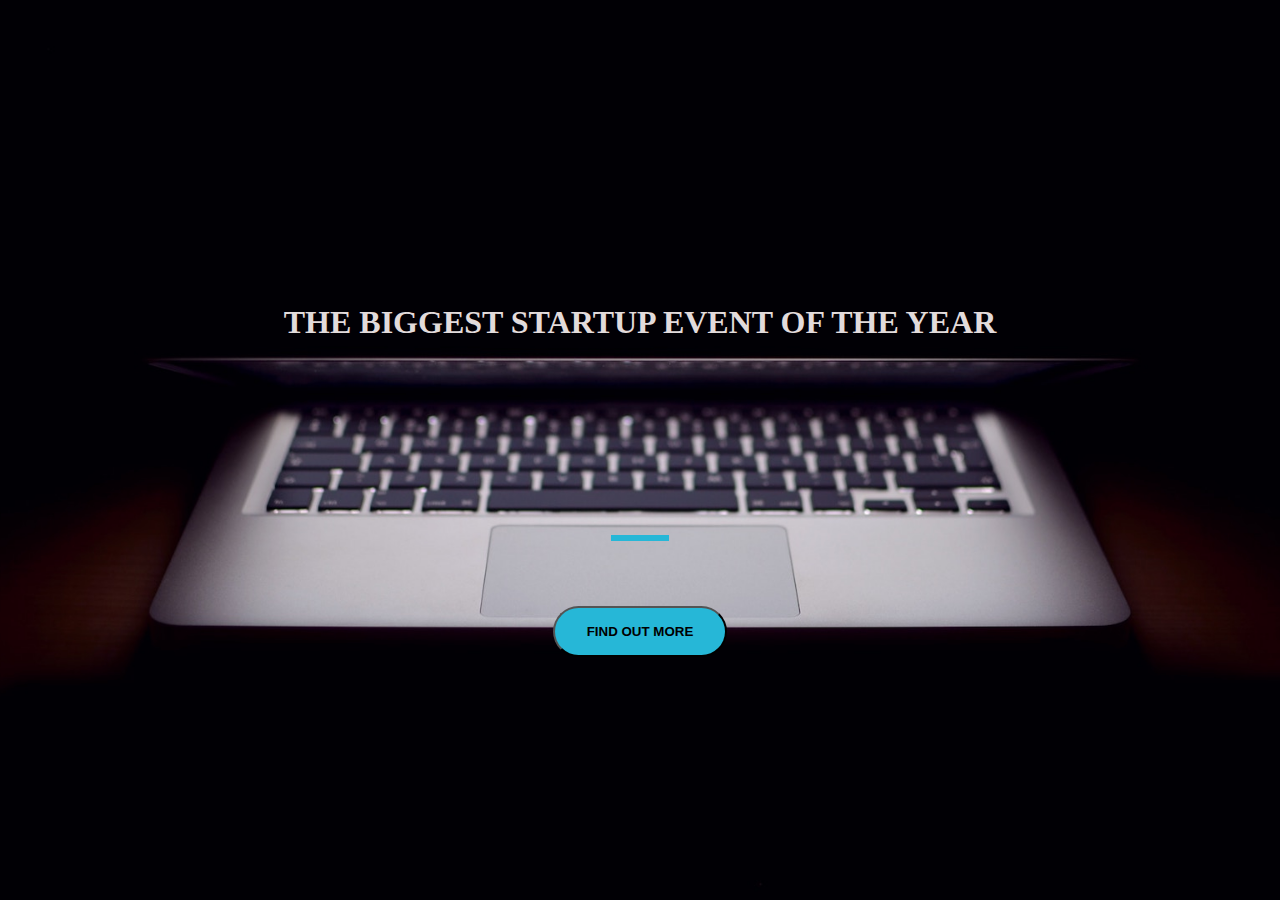
<file: index.html>
<!DOCTYPE html>
<html lang="en">
<head>
    <meta charset="UTF-8">
    <meta name="viewport" content="width=device-width, initial-scale=1.0">
    <link rel="stylesheet" href="style.css">
    <title>Startup</title>
</head>
<body>
    <div class="container">
        <h1>THE BIGGEST STARTUP EVENT OF THE YEAR</h1>
        <div class="buffer"></div>
        <hr>
        <div class="buffer"></div>
        <a href="form.html"><button class="btn">Find out more</button></a>
    </div>
</body>
</html>
</file>
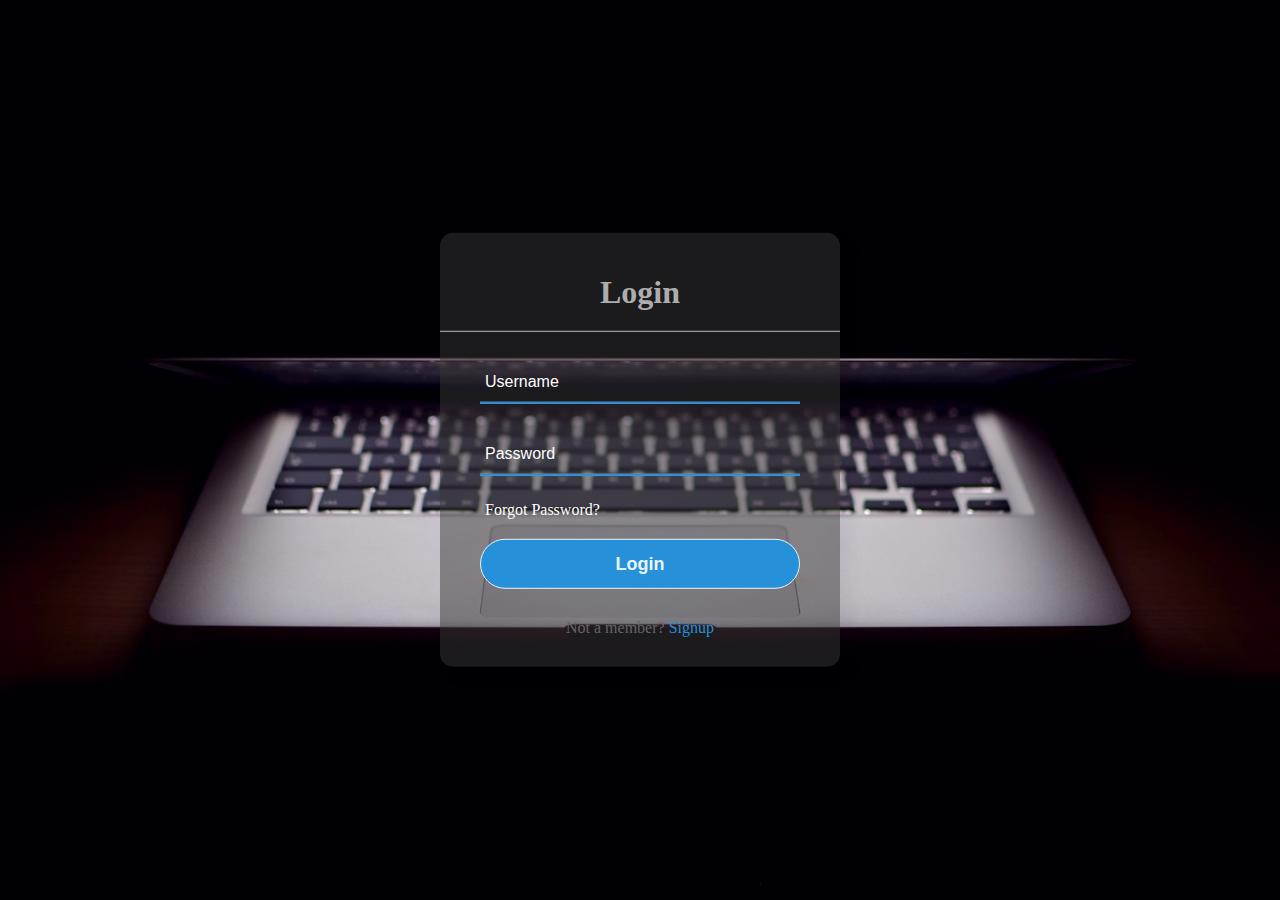
<file: form.html>
<!DOCTYPE html>
<html lang="en">
<head>
    <meta charset="UTF-8">
    <meta name="viewport" content="width=device-width, initial-scale=1.0">
    <link rel="stylesheet" href="style1.css">
    <title>form</title>
</head>
<body>
    <div class="container">
        <div class="center">
          <h1>Login</h1>
          <form action="index.html" method="get">
            <div class="txt_field">
              <input type="text" name="username" id="username" placeholder="Username">
              
              <span></span>
            </div>
            <div class="txt_field">
              <input name="password" type="password"  id="password" placeholder="Password">
              <span></span>
              
            </div>
            <div class="pass">Forgot Password?</div>
            <input type="submit" value="Login">
            <div class="signup_link">
              Not a member? <a href="signup.html">Signup</a>
            </div>
          </form>
        </div>
</body>
</html>
</file>
<file: style.css>
html{
    width: 100%;
    height: 100%;
    background: url(header.jpg) no-repeat center center fixed;
    background-size: cover;
}
body{
    display: flex;
    justify-content: center;
    align-items: center;
}
.container{
    display: flex;
    flex-direction: column;
    justify-content: center;
    align-items: center;
    height: 90vh;
    width: 100vw;
}
h1{
    font-family: 'Times New Roman', Times, serif;
    margin-top: 15vh;
    margin-bottom: 16vh;
    color: #e2dbdb;
}
.buffer{
    height: 2vh;
    width: 10px;
    margin-bottom: 3vh;
}
hr{
    margin: 5px auto 20px auto;
    color: #26b7d7;
    border: 3px solid #26b7d7;
    width: 52px;
    opacity: 1;
}
.btn{
    background-color: #26b7d7;
    font-weight: 700;
    text-transform: uppercase;
    border-radius: 300px;
    padding: 1rem 2rem
}
.btn:hover{
    background-color: #01d0ffce;
}
</file>
<file: style1.css>
html{
    width: 100%;
    height: 100%;
    background: url(header.jpg) no-repeat center center fixed;
    background-size: cover;
}
body{
    display: flex;
    justify-content: center;
    align-items: center;
    height: 90vh;
    width: 100vw;
}


body {
  margin: 0;
  padding: 0;
  height: 100vh;
  overflow: hidden;
  color: white;
}

.center {
  position: absolute;
  top: 50%;
  left: 50%;
  transform: translate(-50%, -50%);
  width: 400px;
  background: white;
  border-radius: 13px;
  box-shadow: 10px 10px 15px rgba(0, 0, 0, 0.05);
  background-color: rgba(56, 55, 55, 0.477);
  border: 1px solid rgba(27, 24, 113, 1)e;
}

.center h1 {
  text-align: center;
  padding: 20px 0;
  border-bottom: 1px solid silver;
  color: #adadad;
}

.center form {
  padding: 0 40px;
  box-sizing: border-box;
}

form .txt_field {
  position: relative;
  border-bottom: 2px solid #adadad;
  margin: 30px 0;
}

.txt_field input {
  width: 100%;
  padding: 0 5px;
  height: 40px;
  font-size: 16px;
  border: none;
  background: none;
  outline: none;
  color: white;
  
}


.txt_field span::before {
  content: '';
  position: absolute;
  top: 40px;
  left: 0;
  width: 0%;
  height: 2px;
  background: #2691d9;
  transition: .5s;
}


.txt_field input:focus {
  color: #2691d9;
}
.txt_field label {
  position: absolute;
  top: 50%;
  left: 5px;
  color: #d9cece;
  transform: translateY(-50%);
  font-size: 16px;
  pointer-events: none;
  transition: .5s;
}

.txt_field input:focus~span::before,
.txt_field input:valid~span::before {
  width: 100%;
}
::placeholder{
    color: white;
}

.pass {
  margin: -5px 0 20px 5px;
  cursor: pointer;
}

.pass:hover {
  text-decoration: underline;
}

input[type="submit"] {
  width: 100%;
  height: 50px;
  border: 1px solid;
  background: #2691d9;
  border-radius: 25px;
  font-size: 18px;
  color: #e9f4fb;
  font-weight: 700;
  cursor: pointer;
  outline: none;
}

input[type="submit"]:hover {
  border-color: #2691d9;
  transition: .5s;
}

.signup_link {
  margin: 30px 0;
  text-align: center;
  font-size: 16px;
  color: #666666;
}

.signup_link a {
  color: #2691d9;
  text-decoration: none;
}

.signup_link a:hover {
  text-decoration: underline;
}
</file>
